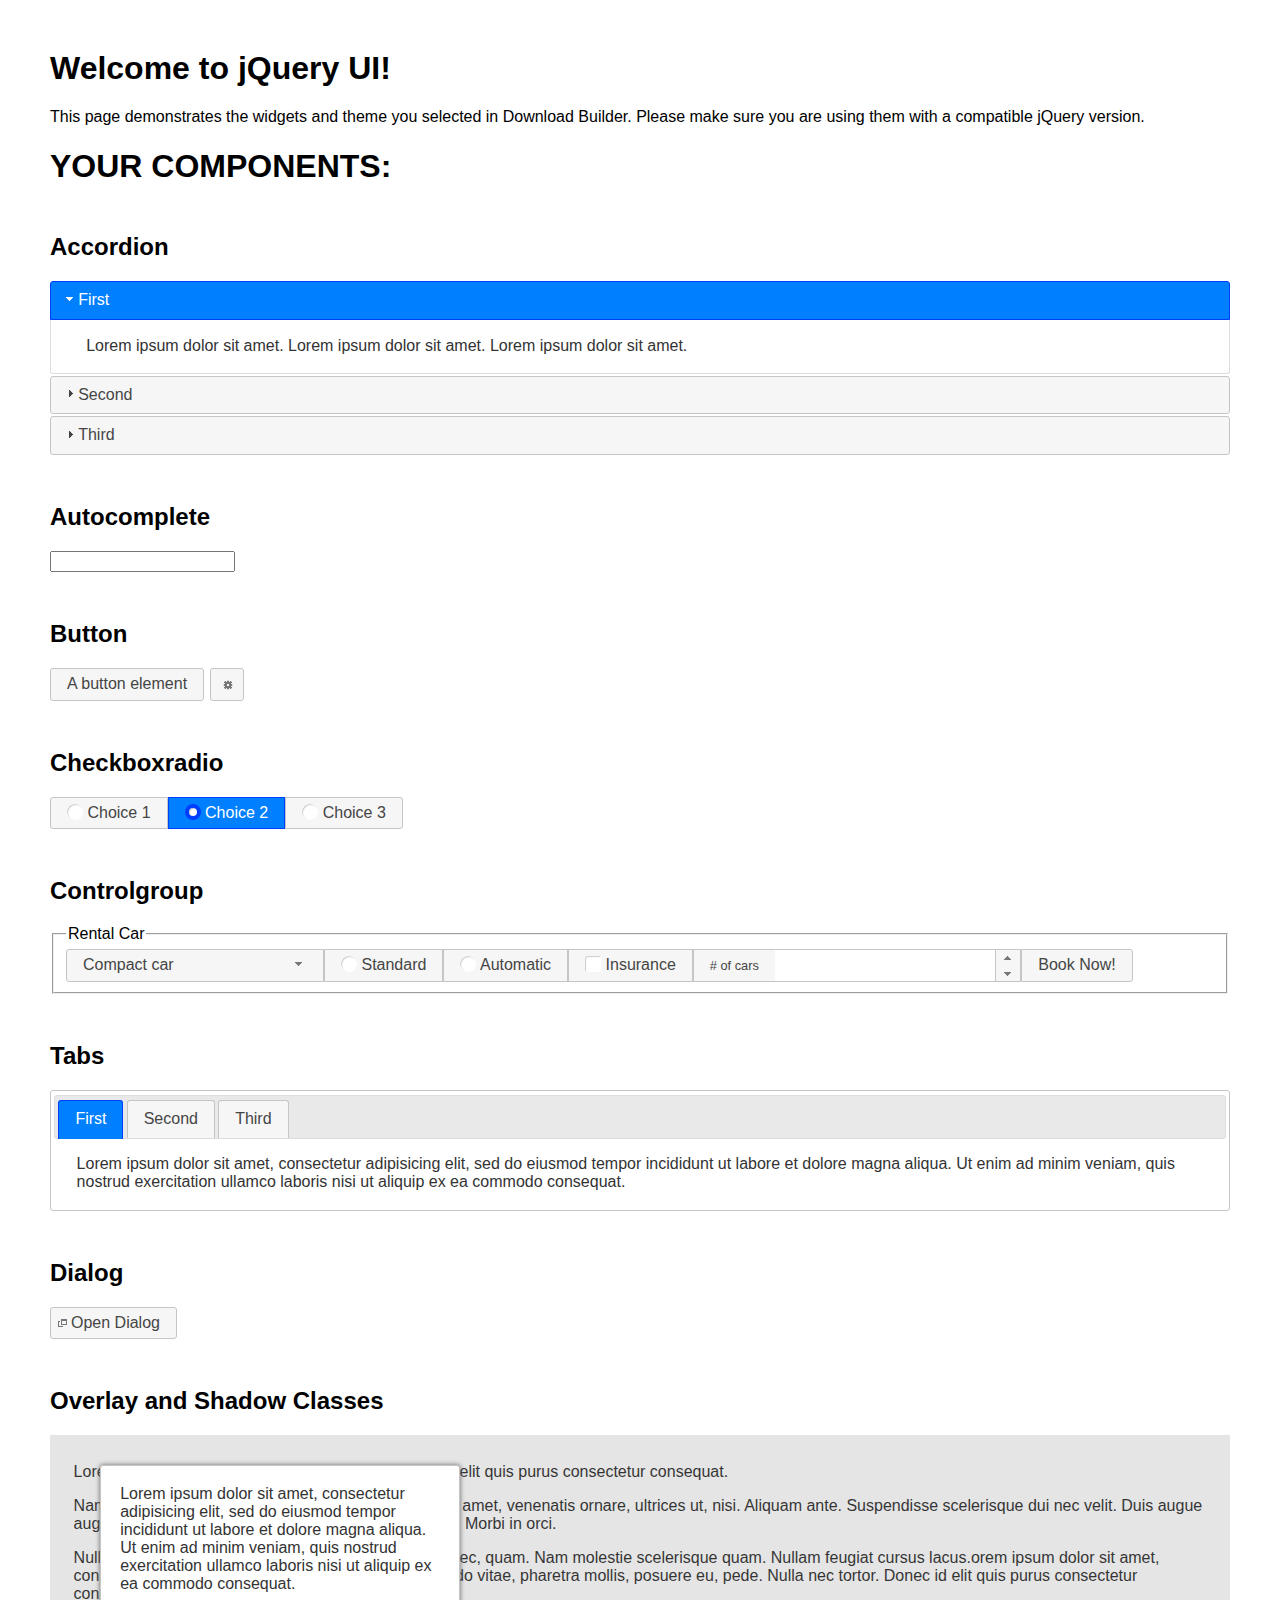
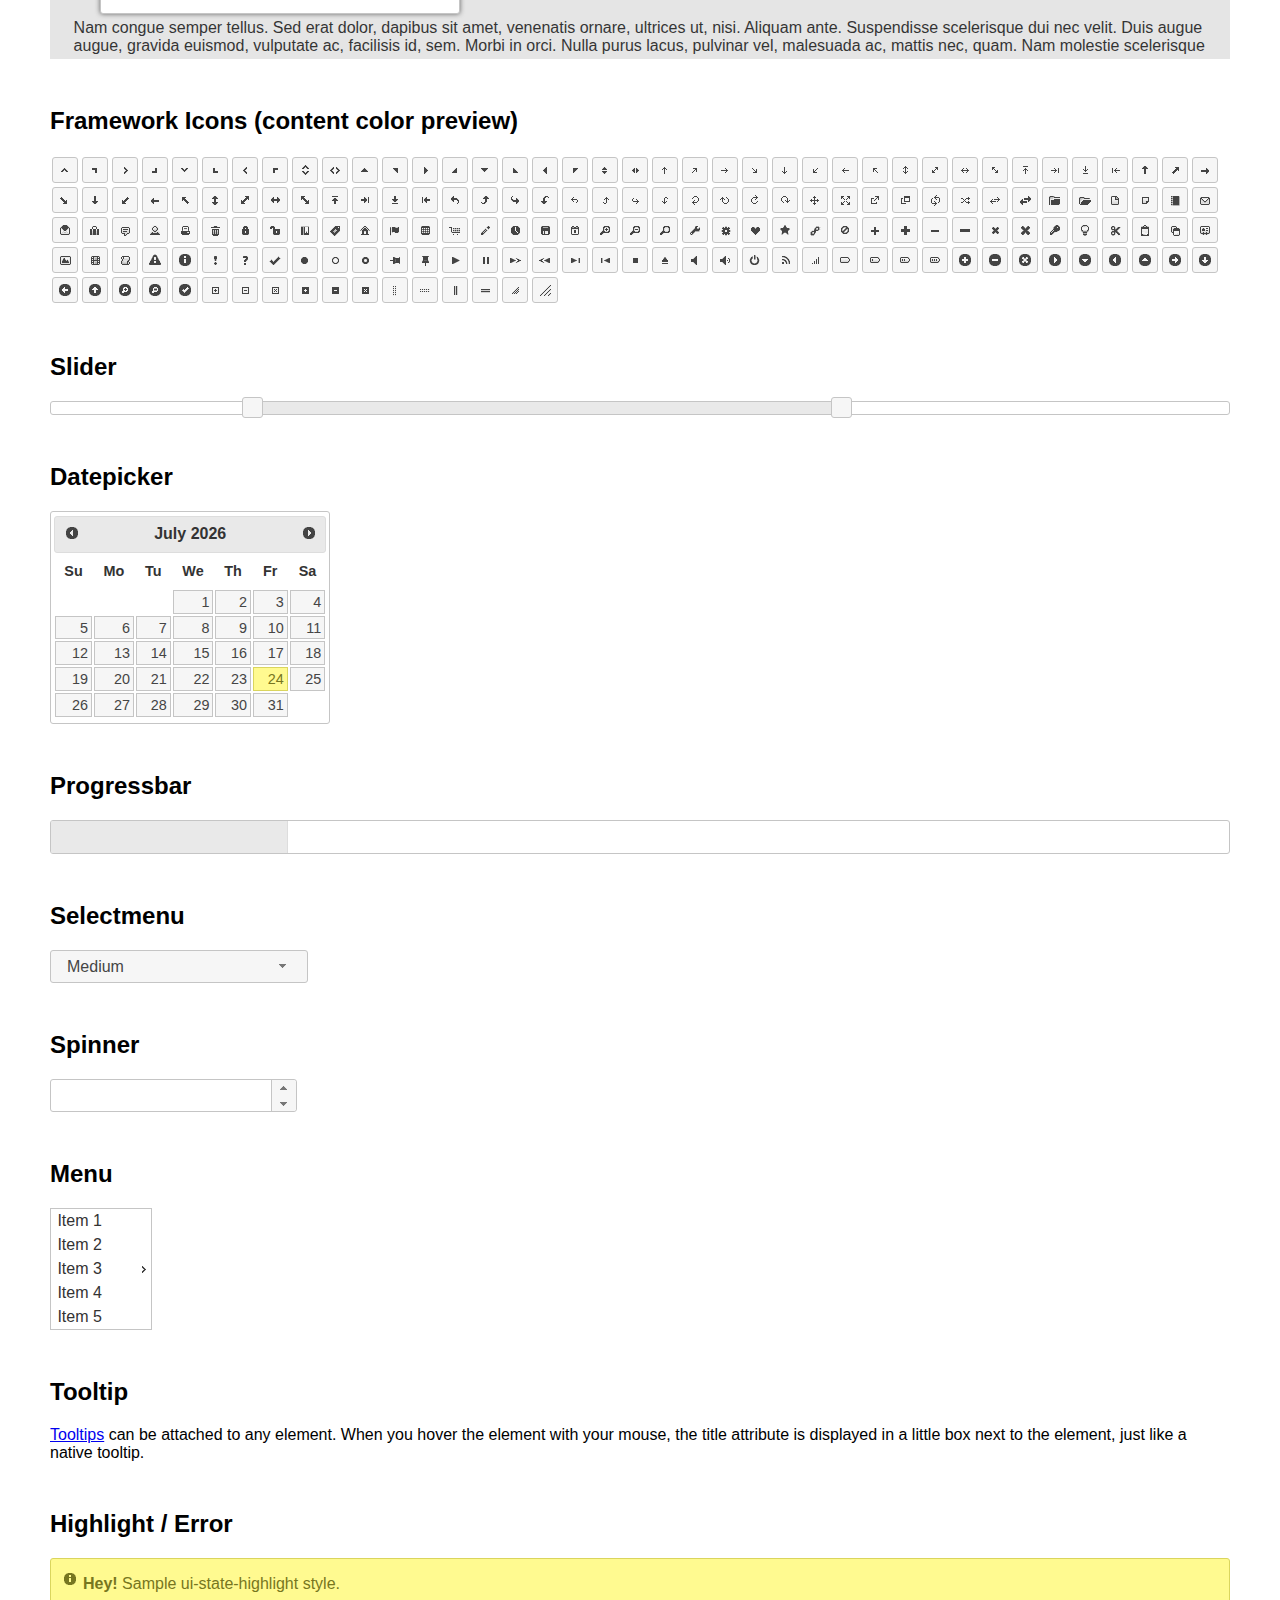
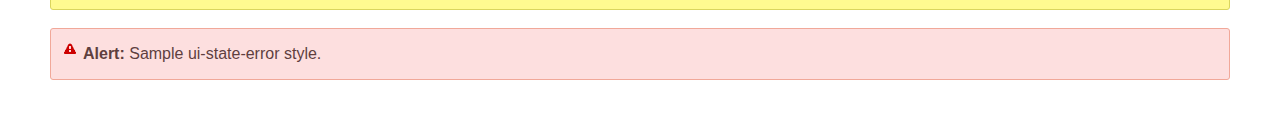
<file: js/lib/jquery-ui-1.12.1.custom/index.html>
<!doctype html>
<html lang="us">
<head>
	<meta charset="utf-8">
	<title>jQuery UI Example Page</title>
	<link href="jquery-ui.css" rel="stylesheet">
	<style>
	body{
		font-family: "Trebuchet MS", sans-serif;
		margin: 50px;
	}
	.demoHeaders {
		margin-top: 2em;
	}
	#dialog-link {
		padding: .4em 1em .4em 20px;
		text-decoration: none;
		position: relative;
	}
	#dialog-link span.ui-icon {
		margin: 0 5px 0 0;
		position: absolute;
		left: .2em;
		top: 50%;
		margin-top: -8px;
	}
	#icons {
		margin: 0;
		padding: 0;
	}
	#icons li {
		margin: 2px;
		position: relative;
		padding: 4px 0;
		cursor: pointer;
		float: left;
		list-style: none;
	}
	#icons span.ui-icon {
		float: left;
		margin: 0 4px;
	}
	.fakewindowcontain .ui-widget-overlay {
		position: absolute;
	}
	select {
		width: 200px;
	}
	</style>
</head>
<body>

<h1>Welcome to jQuery UI!</h1>

<div class="ui-widget">
	<p>This page demonstrates the widgets and theme you selected in Download Builder. Please make sure you are using them with a compatible jQuery version.</p>
</div>

<h1>YOUR COMPONENTS:</h1>


<!-- Accordion -->
<h2 class="demoHeaders">Accordion</h2>
<div id="accordion">
	<h3>First</h3>
	<div>Lorem ipsum dolor sit amet. Lorem ipsum dolor sit amet. Lorem ipsum dolor sit amet.</div>
	<h3>Second</h3>
	<div>Phasellus mattis tincidunt nibh.</div>
	<h3>Third</h3>
	<div>Nam dui erat, auctor a, dignissim quis.</div>
</div>



<!-- Autocomplete -->
<h2 class="demoHeaders">Autocomplete</h2>
<div>
	<input id="autocomplete" title="type &quot;a&quot;">
</div>



<!-- Button -->
<h2 class="demoHeaders">Button</h2>
<button id="button">A button element</button>
<button id="button-icon">An icon-only button</button>



<!-- Checkboxradio -->
<h2 class="demoHeaders">Checkboxradio</h2>
<form style="margin-top: 1em;">
	<div id="radioset">
		<input type="radio" id="radio1" name="radio"><label for="radio1">Choice 1</label>
		<input type="radio" id="radio2" name="radio" checked="checked"><label for="radio2">Choice 2</label>
		<input type="radio" id="radio3" name="radio"><label for="radio3">Choice 3</label>
	</div>
</form>



<!-- Controlgroup -->
<h2 class="demoHeaders">Controlgroup</h2>
<fieldset>
	<legend>Rental Car</legend>
	<div id="controlgroup">
		<select id="car-type">
			<option>Compact car</option>
			<option>Midsize car</option>
			<option>Full size car</option>
			<option>SUV</option>
			<option>Luxury</option>
			<option>Truck</option>
			<option>Van</option>
		</select>
		<label for="transmission-standard">Standard</label>
		<input type="radio" name="transmission" id="transmission-standard">
		<label for="transmission-automatic">Automatic</label>
		<input type="radio" name="transmission" id="transmission-automatic">
		<label for="insurance">Insurance</label>
		<input type="checkbox" name="insurance" id="insurance">
		<label for="horizontal-spinner" class="ui-controlgroup-label"># of cars</label>
		<input id="horizontal-spinner" class="ui-spinner-input">
		<button>Book Now!</button>
	</div>
</fieldset>



<!-- Tabs -->
<h2 class="demoHeaders">Tabs</h2>
<div id="tabs">
	<ul>
		<li><a href="#tabs-1">First</a></li>
		<li><a href="#tabs-2">Second</a></li>
		<li><a href="#tabs-3">Third</a></li>
	</ul>
	<div id="tabs-1">Lorem ipsum dolor sit amet, consectetur adipisicing elit, sed do eiusmod tempor incididunt ut labore et dolore magna aliqua. Ut enim ad minim veniam, quis nostrud exercitation ullamco laboris nisi ut aliquip ex ea commodo consequat.</div>
	<div id="tabs-2">Phasellus mattis tincidunt nibh. Cras orci urna, blandit id, pretium vel, aliquet ornare, felis. Maecenas scelerisque sem non nisl. Fusce sed lorem in enim dictum bibendum.</div>
	<div id="tabs-3">Nam dui erat, auctor a, dignissim quis, sollicitudin eu, felis. Pellentesque nisi urna, interdum eget, sagittis et, consequat vestibulum, lacus. Mauris porttitor ullamcorper augue.</div>
</div>



<h2 class="demoHeaders">Dialog</h2>
<p>
	<button id="dialog-link" class="ui-button ui-corner-all ui-widget">
		<span class="ui-icon ui-icon-newwin"></span>Open Dialog
	</button>
</p>

<h2 class="demoHeaders">Overlay and Shadow Classes</h2>
<div style="position: relative; width: 96%; height: 200px; padding:1% 2%; overflow:hidden;" class="fakewindowcontain">
	<p>Lorem ipsum dolor sit amet,  Nulla nec tortor. Donec id elit quis purus consectetur consequat. </p><p>Nam congue semper tellus. Sed erat dolor, dapibus sit amet, venenatis ornare, ultrices ut, nisi. Aliquam ante. Suspendisse scelerisque dui nec velit. Duis augue augue, gravida euismod, vulputate ac, facilisis id, sem. Morbi in orci. </p><p>Nulla purus lacus, pulvinar vel, malesuada ac, mattis nec, quam. Nam molestie scelerisque quam. Nullam feugiat cursus lacus.orem ipsum dolor sit amet, consectetur adipiscing elit. Donec libero risus, commodo vitae, pharetra mollis, posuere eu, pede. Nulla nec tortor. Donec id elit quis purus consectetur consequat. </p><p>Nam congue semper tellus. Sed erat dolor, dapibus sit amet, venenatis ornare, ultrices ut, nisi. Aliquam ante. Suspendisse scelerisque dui nec velit. Duis augue augue, gravida euismod, vulputate ac, facilisis id, sem. Morbi in orci. Nulla purus lacus, pulvinar vel, malesuada ac, mattis nec, quam. Nam molestie scelerisque quam. </p><p>Nullam feugiat cursus lacus.orem ipsum dolor sit amet, consectetur adipiscing elit. Donec libero risus, commodo vitae, pharetra mollis, posuere eu, pede. Nulla nec tortor. Donec id elit quis purus consectetur consequat. Nam congue semper tellus. Sed erat dolor, dapibus sit amet, venenatis ornare, ultrices ut, nisi. Aliquam ante. </p><p>Suspendisse scelerisque dui nec velit. Duis augue augue, gravida euismod, vulputate ac, facilisis id, sem. Morbi in orci. Nulla purus lacus, pulvinar vel, malesuada ac, mattis nec, quam. Nam molestie scelerisque quam. Nullam feugiat cursus lacus.orem ipsum dolor sit amet, consectetur adipiscing elit. Donec libero risus, commodo vitae, pharetra mollis, posuere eu, pede. Nulla nec tortor. Donec id elit quis purus consectetur consequat. Nam congue semper tellus. Sed erat dolor, dapibus sit amet, venenatis ornare, ultrices ut, nisi. </p>

	<!-- ui-dialog -->
	<div class="ui-widget-overlay ui-front"></div>
	<div style="position: absolute; width: 320px; left: 50px; top: 30px; padding: 1.2em" class="ui-widget ui-front ui-widget-content ui-corner-all ui-widget-shadow">
		Lorem ipsum dolor sit amet, consectetur adipisicing elit, sed do eiusmod tempor incididunt ut labore et dolore magna aliqua. Ut enim ad minim veniam, quis nostrud exercitation ullamco laboris nisi ut aliquip ex ea commodo consequat.
	</div>

</div>

<!-- ui-dialog -->
<div id="dialog" title="Dialog Title">
	<p>Lorem ipsum dolor sit amet, consectetur adipisicing elit, sed do eiusmod tempor incididunt ut labore et dolore magna aliqua. Ut enim ad minim veniam, quis nostrud exercitation ullamco laboris nisi ut aliquip ex ea commodo consequat.</p>
</div>



<h2 class="demoHeaders">Framework Icons (content color preview)</h2>
<ul id="icons" class="ui-widget ui-helper-clearfix">
	<li class="ui-state-default ui-corner-all" title=".ui-icon-caret-1-n"><span class="ui-icon ui-icon-caret-1-n"></span></li>
	<li class="ui-state-default ui-corner-all" title=".ui-icon-caret-1-ne"><span class="ui-icon ui-icon-caret-1-ne"></span></li>
	<li class="ui-state-default ui-corner-all" title=".ui-icon-caret-1-e"><span class="ui-icon ui-icon-caret-1-e"></span></li>
	<li class="ui-state-default ui-corner-all" title=".ui-icon-caret-1-se"><span class="ui-icon ui-icon-caret-1-se"></span></li>
	<li class="ui-state-default ui-corner-all" title=".ui-icon-caret-1-s"><span class="ui-icon ui-icon-caret-1-s"></span></li>
	<li class="ui-state-default ui-corner-all" title=".ui-icon-caret-1-sw"><span class="ui-icon ui-icon-caret-1-sw"></span></li>
	<li class="ui-state-default ui-corner-all" title=".ui-icon-caret-1-w"><span class="ui-icon ui-icon-caret-1-w"></span></li>
	<li class="ui-state-default ui-corner-all" title=".ui-icon-caret-1-nw"><span class="ui-icon ui-icon-caret-1-nw"></span></li>
	<li class="ui-state-default ui-corner-all" title=".ui-icon-caret-2-n-s"><span class="ui-icon ui-icon-caret-2-n-s"></span></li>
	<li class="ui-state-default ui-corner-all" title=".ui-icon-caret-2-e-w"><span class="ui-icon ui-icon-caret-2-e-w"></span></li>
	<li class="ui-state-default ui-corner-all" title=".ui-icon-triangle-1-n"><span class="ui-icon ui-icon-triangle-1-n"></span></li>
	<li class="ui-state-default ui-corner-all" title=".ui-icon-triangle-1-ne"><span class="ui-icon ui-icon-triangle-1-ne"></span></li>
	<li class="ui-state-default ui-corner-all" title=".ui-icon-triangle-1-e"><span class="ui-icon ui-icon-triangle-1-e"></span></li>
	<li class="ui-state-default ui-corner-all" title=".ui-icon-triangle-1-se"><span class="ui-icon ui-icon-triangle-1-se"></span></li>
	<li class="ui-state-default ui-corner-all" title=".ui-icon-triangle-1-s"><span class="ui-icon ui-icon-triangle-1-s"></span></li>
	<li class="ui-state-default ui-corner-all" title=".ui-icon-triangle-1-sw"><span class="ui-icon ui-icon-triangle-1-sw"></span></li>
	<li class="ui-state-default ui-corner-all" title=".ui-icon-triangle-1-w"><span class="ui-icon ui-icon-triangle-1-w"></span></li>
	<li class="ui-state-default ui-corner-all" title=".ui-icon-triangle-1-nw"><span class="ui-icon ui-icon-triangle-1-nw"></span></li>
	<li class="ui-state-default ui-corner-all" title=".ui-icon-triangle-2-n-s"><span class="ui-icon ui-icon-triangle-2-n-s"></span></li>
	<li class="ui-state-default ui-corner-all" title=".ui-icon-triangle-2-e-w"><span class="ui-icon ui-icon-triangle-2-e-w"></span></li>
	<li class="ui-state-default ui-corner-all" title=".ui-icon-arrow-1-n"><span class="ui-icon ui-icon-arrow-1-n"></span></li>
	<li class="ui-state-default ui-corner-all" title=".ui-icon-arrow-1-ne"><span class="ui-icon ui-icon-arrow-1-ne"></span></li>
	<li class="ui-state-default ui-corner-all" title=".ui-icon-arrow-1-e"><span class="ui-icon ui-icon-arrow-1-e"></span></li>
	<li class="ui-state-default ui-corner-all" title=".ui-icon-arrow-1-se"><span class="ui-icon ui-icon-arrow-1-se"></span></li>
	<li class="ui-state-default ui-corner-all" title=".ui-icon-arrow-1-s"><span class="ui-icon ui-icon-arrow-1-s"></span></li>
	<li class="ui-state-default ui-corner-all" title=".ui-icon-arrow-1-sw"><span class="ui-icon ui-icon-arrow-1-sw"></span></li>
	<li class="ui-state-default ui-corner-all" title=".ui-icon-arrow-1-w"><span class="ui-icon ui-icon-arrow-1-w"></span></li>
	<li class="ui-state-default ui-corner-all" title=".ui-icon-arrow-1-nw"><span class="ui-icon ui-icon-arrow-1-nw"></span></li>
	<li class="ui-state-default ui-corner-all" title=".ui-icon-arrow-2-n-s"><span class="ui-icon ui-icon-arrow-2-n-s"></span></li>
	<li class="ui-state-default ui-corner-all" title=".ui-icon-arrow-2-ne-sw"><span class="ui-icon ui-icon-arrow-2-ne-sw"></span></li>
	<li class="ui-state-default ui-corner-all" title=".ui-icon-arrow-2-e-w"><span class="ui-icon ui-icon-arrow-2-e-w"></span></li>
	<li class="ui-state-default ui-corner-all" title=".ui-icon-arrow-2-se-nw"><span class="ui-icon ui-icon-arrow-2-se-nw"></span></li>
	<li class="ui-state-default ui-corner-all" title=".ui-icon-arrowstop-1-n"><span class="ui-icon ui-icon-arrowstop-1-n"></span></li>
	<li class="ui-state-default ui-corner-all" title=".ui-icon-arrowstop-1-e"><span class="ui-icon ui-icon-arrowstop-1-e"></span></li>
	<li class="ui-state-default ui-corner-all" title=".ui-icon-arrowstop-1-s"><span class="ui-icon ui-icon-arrowstop-1-s"></span></li>
	<li class="ui-state-default ui-corner-all" title=".ui-icon-arrowstop-1-w"><span class="ui-icon ui-icon-arrowstop-1-w"></span></li>
	<li class="ui-state-default ui-corner-all" title=".ui-icon-arrowthick-1-n"><span class="ui-icon ui-icon-arrowthick-1-n"></span></li>
	<li class="ui-state-default ui-corner-all" title=".ui-icon-arrowthick-1-ne"><span class="ui-icon ui-icon-arrowthick-1-ne"></span></li>
	<li class="ui-state-default ui-corner-all" title=".ui-icon-arrowthick-1-e"><span class="ui-icon ui-icon-arrowthick-1-e"></span></li>
	<li class="ui-state-default ui-corner-all" title=".ui-icon-arrowthick-1-se"><span class="ui-icon ui-icon-arrowthick-1-se"></span></li>
	<li class="ui-state-default ui-corner-all" title=".ui-icon-arrowthick-1-s"><span class="ui-icon ui-icon-arrowthick-1-s"></span></li>
	<li class="ui-state-default ui-corner-all" title=".ui-icon-arrowthick-1-sw"><span class="ui-icon ui-icon-arrowthick-1-sw"></span></li>
	<li class="ui-state-default ui-corner-all" title=".ui-icon-arrowthick-1-w"><span class="ui-icon ui-icon-arrowthick-1-w"></span></li>
	<li class="ui-state-default ui-corner-all" title=".ui-icon-arrowthick-1-nw"><span class="ui-icon ui-icon-arrowthick-1-nw"></span></li>
	<li class="ui-state-default ui-corner-all" title=".ui-icon-arrowthick-2-n-s"><span class="ui-icon ui-icon-arrowthick-2-n-s"></span></li>
	<li class="ui-state-default ui-corner-all" title=".ui-icon-arrowthick-2-ne-sw"><span class="ui-icon ui-icon-arrowthick-2-ne-sw"></span></li>
	<li class="ui-state-default ui-corner-all" title=".ui-icon-arrowthick-2-e-w"><span class="ui-icon ui-icon-arrowthick-2-e-w"></span></li>
	<li class="ui-state-default ui-corner-all" title=".ui-icon-arrowthick-2-se-nw"><span class="ui-icon ui-icon-arrowthick-2-se-nw"></span></li>
	<li class="ui-state-default ui-corner-all" title=".ui-icon-arrowthickstop-1-n"><span class="ui-icon ui-icon-arrowthickstop-1-n"></span></li>
	<li class="ui-state-default ui-corner-all" title=".ui-icon-arrowthickstop-1-e"><span class="ui-icon ui-icon-arrowthickstop-1-e"></span></li>
	<li class="ui-state-default ui-corner-all" title=".ui-icon-arrowthickstop-1-s"><span class="ui-icon ui-icon-arrowthickstop-1-s"></span></li>
	<li class="ui-state-default ui-corner-all" title=".ui-icon-arrowthickstop-1-w"><span class="ui-icon ui-icon-arrowthickstop-1-w"></span></li>
	<li class="ui-state-default ui-corner-all" title=".ui-icon-arrowreturnthick-1-w"><span class="ui-icon ui-icon-arrowreturnthick-1-w"></span></li>
	<li class="ui-state-default ui-corner-all" title=".ui-icon-arrowreturnthick-1-n"><span class="ui-icon ui-icon-arrowreturnthick-1-n"></span></li>
	<li class="ui-state-default ui-corner-all" title=".ui-icon-arrowreturnthick-1-e"><span class="ui-icon ui-icon-arrowreturnthick-1-e"></span></li>
	<li class="ui-state-default ui-corner-all" title=".ui-icon-arrowreturnthick-1-s"><span class="ui-icon ui-icon-arrowreturnthick-1-s"></span></li>
	<li class="ui-state-default ui-corner-all" title=".ui-icon-arrowreturn-1-w"><span class="ui-icon ui-icon-arrowreturn-1-w"></span></li>
	<li class="ui-state-default ui-corner-all" title=".ui-icon-arrowreturn-1-n"><span class="ui-icon ui-icon-arrowreturn-1-n"></span></li>
	<li class="ui-state-default ui-corner-all" title=".ui-icon-arrowreturn-1-e"><span class="ui-icon ui-icon-arrowreturn-1-e"></span></li>
	<li class="ui-state-default ui-corner-all" title=".ui-icon-arrowreturn-1-s"><span class="ui-icon ui-icon-arrowreturn-1-s"></span></li>
	<li class="ui-state-default ui-corner-all" title=".ui-icon-arrowrefresh-1-w"><span class="ui-icon ui-icon-arrowrefresh-1-w"></span></li>
	<li class="ui-state-default ui-corner-all" title=".ui-icon-arrowrefresh-1-n"><span class="ui-icon ui-icon-arrowrefresh-1-n"></span></li>
	<li class="ui-state-default ui-corner-all" title=".ui-icon-arrowrefresh-1-e"><span class="ui-icon ui-icon-arrowrefresh-1-e"></span></li>
	<li class="ui-state-default ui-corner-all" title=".ui-icon-arrowrefresh-1-s"><span class="ui-icon ui-icon-arrowrefresh-1-s"></span></li>
	<li class="ui-state-default ui-corner-all" title=".ui-icon-arrow-4"><span class="ui-icon ui-icon-arrow-4"></span></li>
	<li class="ui-state-default ui-corner-all" title=".ui-icon-arrow-4-diag"><span class="ui-icon ui-icon-arrow-4-diag"></span></li>
	<li class="ui-state-default ui-corner-all" title=".ui-icon-extlink"><span class="ui-icon ui-icon-extlink"></span></li>
	<li class="ui-state-default ui-corner-all" title=".ui-icon-newwin"><span class="ui-icon ui-icon-newwin"></span></li>
	<li class="ui-state-default ui-corner-all" title=".ui-icon-refresh"><span class="ui-icon ui-icon-refresh"></span></li>
	<li class="ui-state-default ui-corner-all" title=".ui-icon-shuffle"><span class="ui-icon ui-icon-shuffle"></span></li>
	<li class="ui-state-default ui-corner-all" title=".ui-icon-transfer-e-w"><span class="ui-icon ui-icon-transfer-e-w"></span></li>
	<li class="ui-state-default ui-corner-all" title=".ui-icon-transferthick-e-w"><span class="ui-icon ui-icon-transferthick-e-w"></span></li>
	<li class="ui-state-default ui-corner-all" title=".ui-icon-folder-collapsed"><span class="ui-icon ui-icon-folder-collapsed"></span></li>
	<li class="ui-state-default ui-corner-all" title=".ui-icon-folder-open"><span class="ui-icon ui-icon-folder-open"></span></li>
	<li class="ui-state-default ui-corner-all" title=".ui-icon-document"><span class="ui-icon ui-icon-document"></span></li>
	<li class="ui-state-default ui-corner-all" title=".ui-icon-document-b"><span class="ui-icon ui-icon-document-b"></span></li>
	<li class="ui-state-default ui-corner-all" title=".ui-icon-note"><span class="ui-icon ui-icon-note"></span></li>
	<li class="ui-state-default ui-corner-all" title=".ui-icon-mail-closed"><span class="ui-icon ui-icon-mail-closed"></span></li>
	<li class="ui-state-default ui-corner-all" title=".ui-icon-mail-open"><span class="ui-icon ui-icon-mail-open"></span></li>
	<li class="ui-state-default ui-corner-all" title=".ui-icon-suitcase"><span class="ui-icon ui-icon-suitcase"></span></li>
	<li class="ui-state-default ui-corner-all" title=".ui-icon-comment"><span class="ui-icon ui-icon-comment"></span></li>
	<li class="ui-state-default ui-corner-all" title=".ui-icon-person"><span class="ui-icon ui-icon-person"></span></li>
	<li class="ui-state-default ui-corner-all" title=".ui-icon-print"><span class="ui-icon ui-icon-print"></span></li>
	<li class="ui-state-default ui-corner-all" title=".ui-icon-trash"><span class="ui-icon ui-icon-trash"></span></li>
	<li class="ui-state-default ui-corner-all" title=".ui-icon-locked"><span class="ui-icon ui-icon-locked"></span></li>
	<li class="ui-state-default ui-corner-all" title=".ui-icon-unlocked"><span class="ui-icon ui-icon-unlocked"></span></li>
	<li class="ui-state-default ui-corner-all" title=".ui-icon-bookmark"><span class="ui-icon ui-icon-bookmark"></span></li>
	<li class="ui-state-default ui-corner-all" title=".ui-icon-tag"><span class="ui-icon ui-icon-tag"></span></li>
	<li class="ui-state-default ui-corner-all" title=".ui-icon-home"><span class="ui-icon ui-icon-home"></span></li>
	<li class="ui-state-default ui-corner-all" title=".ui-icon-flag"><span class="ui-icon ui-icon-flag"></span></li>
	<li class="ui-state-default ui-corner-all" title=".ui-icon-calculator"><span class="ui-icon ui-icon-calculator"></span></li>
	<li class="ui-state-default ui-corner-all" title=".ui-icon-cart"><span class="ui-icon ui-icon-cart"></span></li>
	<li class="ui-state-default ui-corner-all" title=".ui-icon-pencil"><span class="ui-icon ui-icon-pencil"></span></li>
	<li class="ui-state-default ui-corner-all" title=".ui-icon-clock"><span class="ui-icon ui-icon-clock"></span></li>
	<li class="ui-state-default ui-corner-all" title=".ui-icon-disk"><span class="ui-icon ui-icon-disk"></span></li>
	<li class="ui-state-default ui-corner-all" title=".ui-icon-calendar"><span class="ui-icon ui-icon-calendar"></span></li>
	<li class="ui-state-default ui-corner-all" title=".ui-icon-zoomin"><span class="ui-icon ui-icon-zoomin"></span></li>
	<li class="ui-state-default ui-corner-all" title=".ui-icon-zoomout"><span class="ui-icon ui-icon-zoomout"></span></li>
	<li class="ui-state-default ui-corner-all" title=".ui-icon-search"><span class="ui-icon ui-icon-search"></span></li>
	<li class="ui-state-default ui-corner-all" title=".ui-icon-wrench"><span class="ui-icon ui-icon-wrench"></span></li>
	<li class="ui-state-default ui-corner-all" title=".ui-icon-gear"><span class="ui-icon ui-icon-gear"></span></li>
	<li class="ui-state-default ui-corner-all" title=".ui-icon-heart"><span class="ui-icon ui-icon-heart"></span></li>
	<li class="ui-state-default ui-corner-all" title=".ui-icon-star"><span class="ui-icon ui-icon-star"></span></li>
	<li class="ui-state-default ui-corner-all" title=".ui-icon-link"><span class="ui-icon ui-icon-link"></span></li>
	<li class="ui-state-default ui-corner-all" title=".ui-icon-cancel"><span class="ui-icon ui-icon-cancel"></span></li>
	<li class="ui-state-default ui-corner-all" title=".ui-icon-plus"><span class="ui-icon ui-icon-plus"></span></li>
	<li class="ui-state-default ui-corner-all" title=".ui-icon-plusthick"><span class="ui-icon ui-icon-plusthick"></span></li>
	<li class="ui-state-default ui-corner-all" title=".ui-icon-minus"><span class="ui-icon ui-icon-minus"></span></li>
	<li class="ui-state-default ui-corner-all" title=".ui-icon-minusthick"><span class="ui-icon ui-icon-minusthick"></span></li>
	<li class="ui-state-default ui-corner-all" title=".ui-icon-close"><span class="ui-icon ui-icon-close"></span></li>
	<li class="ui-state-default ui-corner-all" title=".ui-icon-closethick"><span class="ui-icon ui-icon-closethick"></span></li>
	<li class="ui-state-default ui-corner-all" title=".ui-icon-key"><span class="ui-icon ui-icon-key"></span></li>
	<li class="ui-state-default ui-corner-all" title=".ui-icon-lightbulb"><span class="ui-icon ui-icon-lightbulb"></span></li>
	<li class="ui-state-default ui-corner-all" title=".ui-icon-scissors"><span class="ui-icon ui-icon-scissors"></span></li>
	<li class="ui-state-default ui-corner-all" title=".ui-icon-clipboard"><span class="ui-icon ui-icon-clipboard"></span></li>
	<li class="ui-state-default ui-corner-all" title=".ui-icon-copy"><span class="ui-icon ui-icon-copy"></span></li>
	<li class="ui-state-default ui-corner-all" title=".ui-icon-contact"><span class="ui-icon ui-icon-contact"></span></li>
	<li class="ui-state-default ui-corner-all" title=".ui-icon-image"><span class="ui-icon ui-icon-image"></span></li>
	<li class="ui-state-default ui-corner-all" title=".ui-icon-video"><span class="ui-icon ui-icon-video"></span></li>
	<li class="ui-state-default ui-corner-all" title=".ui-icon-script"><span class="ui-icon ui-icon-script"></span></li>
	<li class="ui-state-default ui-corner-all" title=".ui-icon-alert"><span class="ui-icon ui-icon-alert"></span></li>
	<li class="ui-state-default ui-corner-all" title=".ui-icon-info"><span class="ui-icon ui-icon-info"></span></li>
	<li class="ui-state-default ui-corner-all" title=".ui-icon-notice"><span class="ui-icon ui-icon-notice"></span></li>
	<li class="ui-state-default ui-corner-all" title=".ui-icon-help"><span class="ui-icon ui-icon-help"></span></li>
	<li class="ui-state-default ui-corner-all" title=".ui-icon-check"><span class="ui-icon ui-icon-check"></span></li>
	<li class="ui-state-default ui-corner-all" title=".ui-icon-bullet"><span class="ui-icon ui-icon-bullet"></span></li>
	<li class="ui-state-default ui-corner-all" title=".ui-icon-radio-off"><span class="ui-icon ui-icon-radio-off"></span></li>
	<li class="ui-state-default ui-corner-all" title=".ui-icon-radio-on"><span class="ui-icon ui-icon-radio-on"></span></li>
	<li class="ui-state-default ui-corner-all" title=".ui-icon-pin-w"><span class="ui-icon ui-icon-pin-w"></span></li>
	<li class="ui-state-default ui-corner-all" title=".ui-icon-pin-s"><span class="ui-icon ui-icon-pin-s"></span></li>
	<li class="ui-state-default ui-corner-all" title=".ui-icon-play"><span class="ui-icon ui-icon-play"></span></li>
	<li class="ui-state-default ui-corner-all" title=".ui-icon-pause"><span class="ui-icon ui-icon-pause"></span></li>
	<li class="ui-state-default ui-corner-all" title=".ui-icon-seek-next"><span class="ui-icon ui-icon-seek-next"></span></li>
	<li class="ui-state-default ui-corner-all" title=".ui-icon-seek-prev"><span class="ui-icon ui-icon-seek-prev"></span></li>
	<li class="ui-state-default ui-corner-all" title=".ui-icon-seek-end"><span class="ui-icon ui-icon-seek-end"></span></li>
	<li class="ui-state-default ui-corner-all" title=".ui-icon-seek-first"><span class="ui-icon ui-icon-seek-first"></span></li>
	<li class="ui-state-default ui-corner-all" title=".ui-icon-stop"><span class="ui-icon ui-icon-stop"></span></li>
	<li class="ui-state-default ui-corner-all" title=".ui-icon-eject"><span class="ui-icon ui-icon-eject"></span></li>
	<li class="ui-state-default ui-corner-all" title=".ui-icon-volume-off"><span class="ui-icon ui-icon-volume-off"></span></li>
	<li class="ui-state-default ui-corner-all" title=".ui-icon-volume-on"><span class="ui-icon ui-icon-volume-on"></span></li>
	<li class="ui-state-default ui-corner-all" title=".ui-icon-power"><span class="ui-icon ui-icon-power"></span></li>
	<li class="ui-state-default ui-corner-all" title=".ui-icon-signal-diag"><span class="ui-icon ui-icon-signal-diag"></span></li>
	<li class="ui-state-default ui-corner-all" title=".ui-icon-signal"><span class="ui-icon ui-icon-signal"></span></li>
	<li class="ui-state-default ui-corner-all" title=".ui-icon-battery-0"><span class="ui-icon ui-icon-battery-0"></span></li>
	<li class="ui-state-default ui-corner-all" title=".ui-icon-battery-1"><span class="ui-icon ui-icon-battery-1"></span></li>
	<li class="ui-state-default ui-corner-all" title=".ui-icon-battery-2"><span class="ui-icon ui-icon-battery-2"></span></li>
	<li class="ui-state-default ui-corner-all" title=".ui-icon-battery-3"><span class="ui-icon ui-icon-battery-3"></span></li>
	<li class="ui-state-default ui-corner-all" title=".ui-icon-circle-plus"><span class="ui-icon ui-icon-circle-plus"></span></li>
	<li class="ui-state-default ui-corner-all" title=".ui-icon-circle-minus"><span class="ui-icon ui-icon-circle-minus"></span></li>
	<li class="ui-state-default ui-corner-all" title=".ui-icon-circle-close"><span class="ui-icon ui-icon-circle-close"></span></li>
	<li class="ui-state-default ui-corner-all" title=".ui-icon-circle-triangle-e"><span class="ui-icon ui-icon-circle-triangle-e"></span></li>
	<li class="ui-state-default ui-corner-all" title=".ui-icon-circle-triangle-s"><span class="ui-icon ui-icon-circle-triangle-s"></span></li>
	<li class="ui-state-default ui-corner-all" title=".ui-icon-circle-triangle-w"><span class="ui-icon ui-icon-circle-triangle-w"></span></li>
	<li class="ui-state-default ui-corner-all" title=".ui-icon-circle-triangle-n"><span class="ui-icon ui-icon-circle-triangle-n"></span></li>
	<li class="ui-state-default ui-corner-all" title=".ui-icon-circle-arrow-e"><span class="ui-icon ui-icon-circle-arrow-e"></span></li>
	<li class="ui-state-default ui-corner-all" title=".ui-icon-circle-arrow-s"><span class="ui-icon ui-icon-circle-arrow-s"></span></li>
	<li class="ui-state-default ui-corner-all" title=".ui-icon-circle-arrow-w"><span class="ui-icon ui-icon-circle-arrow-w"></span></li>
	<li class="ui-state-default ui-corner-all" title=".ui-icon-circle-arrow-n"><span class="ui-icon ui-icon-circle-arrow-n"></span></li>
	<li class="ui-state-default ui-corner-all" title=".ui-icon-circle-zoomin"><span class="ui-icon ui-icon-circle-zoomin"></span></li>
	<li class="ui-state-default ui-corner-all" title=".ui-icon-circle-zoomout"><span class="ui-icon ui-icon-circle-zoomout"></span></li>
	<li class="ui-state-default ui-corner-all" title=".ui-icon-circle-check"><span class="ui-icon ui-icon-circle-check"></span></li>
	<li class="ui-state-default ui-corner-all" title=".ui-icon-circlesmall-plus"><span class="ui-icon ui-icon-circlesmall-plus"></span></li>
	<li class="ui-state-default ui-corner-all" title=".ui-icon-circlesmall-minus"><span class="ui-icon ui-icon-circlesmall-minus"></span></li>
	<li class="ui-state-default ui-corner-all" title=".ui-icon-circlesmall-close"><span class="ui-icon ui-icon-circlesmall-close"></span></li>
	<li class="ui-state-default ui-corner-all" title=".ui-icon-squaresmall-plus"><span class="ui-icon ui-icon-squaresmall-plus"></span></li>
	<li class="ui-state-default ui-corner-all" title=".ui-icon-squaresmall-minus"><span class="ui-icon ui-icon-squaresmall-minus"></span></li>
	<li class="ui-state-default ui-corner-all" title=".ui-icon-squaresmall-close"><span class="ui-icon ui-icon-squaresmall-close"></span></li>
	<li class="ui-state-default ui-corner-all" title=".ui-icon-grip-dotted-vertical"><span class="ui-icon ui-icon-grip-dotted-vertical"></span></li>
	<li class="ui-state-default ui-corner-all" title=".ui-icon-grip-dotted-horizontal"><span class="ui-icon ui-icon-grip-dotted-horizontal"></span></li>
	<li class="ui-state-default ui-corner-all" title=".ui-icon-grip-solid-vertical"><span class="ui-icon ui-icon-grip-solid-vertical"></span></li>
	<li class="ui-state-default ui-corner-all" title=".ui-icon-grip-solid-horizontal"><span class="ui-icon ui-icon-grip-solid-horizontal"></span></li>
	<li class="ui-state-default ui-corner-all" title=".ui-icon-gripsmall-diagonal-se"><span class="ui-icon ui-icon-gripsmall-diagonal-se"></span></li>
	<li class="ui-state-default ui-corner-all" title=".ui-icon-grip-diagonal-se"><span class="ui-icon ui-icon-grip-diagonal-se"></span></li>
</ul>


<!-- Slider -->
<h2 class="demoHeaders">Slider</h2>
<div id="slider"></div>



<!-- Datepicker -->
<h2 class="demoHeaders">Datepicker</h2>
<div id="datepicker"></div>



<!-- Progressbar -->
<h2 class="demoHeaders">Progressbar</h2>
<div id="progressbar"></div>



<!-- Progressbar -->
<h2 class="demoHeaders">Selectmenu</h2>
<select id="selectmenu">
	<option>Slower</option>
	<option>Slow</option>
	<option selected="selected">Medium</option>
	<option>Fast</option>
	<option>Faster</option>
</select>



<!-- Spinner -->
<h2 class="demoHeaders">Spinner</h2>
<input id="spinner">



<!-- Menu -->
<h2 class="demoHeaders">Menu</h2>
<ul style="width:100px;" id="menu">
	<li><div>Item 1</div></li>
	<li><div>Item 2</div></li>
	<li><div>Item 3</div>
		<ul>
			<li><div>Item 3-1</div></li>
			<li><div>Item 3-2</div></li>
			<li><div>Item 3-3</div></li>
			<li><div>Item 3-4</div></li>
			<li><div>Item 3-5</div></li>
		</ul>
	</li>
	<li><div>Item 4</div></li>
	<li><div>Item 5</div></li>
</ul>



<!-- Tooltip -->
<h2 class="demoHeaders">Tooltip</h2>
<p id="tooltip">
	<a href="#" title="That&apos;s what this widget is">Tooltips</a> can be attached to any element. When you hover
the element with your mouse, the title attribute is displayed in a little box next to the element, just like a native tooltip.
</p>


<!-- Highlight / Error -->
<h2 class="demoHeaders">Highlight / Error</h2>
<div class="ui-widget">
	<div class="ui-state-highlight ui-corner-all" style="margin-top: 20px; padding: 0 .7em;">
		<p><span class="ui-icon ui-icon-info" style="float: left; margin-right: .3em;"></span>
		<strong>Hey!</strong> Sample ui-state-highlight style.</p>
	</div>
</div>
<br>
<div class="ui-widget">
	<div class="ui-state-error ui-corner-all" style="padding: 0 .7em;">
		<p><span class="ui-icon ui-icon-alert" style="float: left; margin-right: .3em;"></span>
		<strong>Alert:</strong> Sample ui-state-error style.</p>
	</div>
</div>

<script src="external/jquery/jquery.js"></script>
<script src="jquery-ui.js"></script>
<script>

$( "#accordion" ).accordion();



var availableTags = [
	"ActionScript",
	"AppleScript",
	"Asp",
	"BASIC",
	"C",
	"C++",
	"Clojure",
	"COBOL",
	"ColdFusion",
	"Erlang",
	"Fortran",
	"Groovy",
	"Haskell",
	"Java",
	"JavaScript",
	"Lisp",
	"Perl",
	"PHP",
	"Python",
	"Ruby",
	"Scala",
	"Scheme"
];
$( "#autocomplete" ).autocomplete({
	source: availableTags
});



$( "#button" ).button();
$( "#button-icon" ).button({
	icon: "ui-icon-gear",
	showLabel: false
});



$( "#radioset" ).buttonset();



$( "#controlgroup" ).controlgroup();



$( "#tabs" ).tabs();



$( "#dialog" ).dialog({
	autoOpen: false,
	width: 400,
	buttons: [
		{
			text: "Ok",
			click: function() {
				$( this ).dialog( "close" );
			}
		},
		{
			text: "Cancel",
			click: function() {
				$( this ).dialog( "close" );
			}
		}
	]
});

// Link to open the dialog
$( "#dialog-link" ).click(function( event ) {
	$( "#dialog" ).dialog( "open" );
	event.preventDefault();
});



$( "#datepicker" ).datepicker({
	inline: true
});



$( "#slider" ).slider({
	range: true,
	values: [ 17, 67 ]
});



$( "#progressbar" ).progressbar({
	value: 20
});



$( "#spinner" ).spinner();



$( "#menu" ).menu();



$( "#tooltip" ).tooltip();



$( "#selectmenu" ).selectmenu();


// Hover states on the static widgets
$( "#dialog-link, #icons li" ).hover(
	function() {
		$( this ).addClass( "ui-state-hover" );
	},
	function() {
		$( this ).removeClass( "ui-state-hover" );
	}
);
</script>
</body>
</html>
</file>
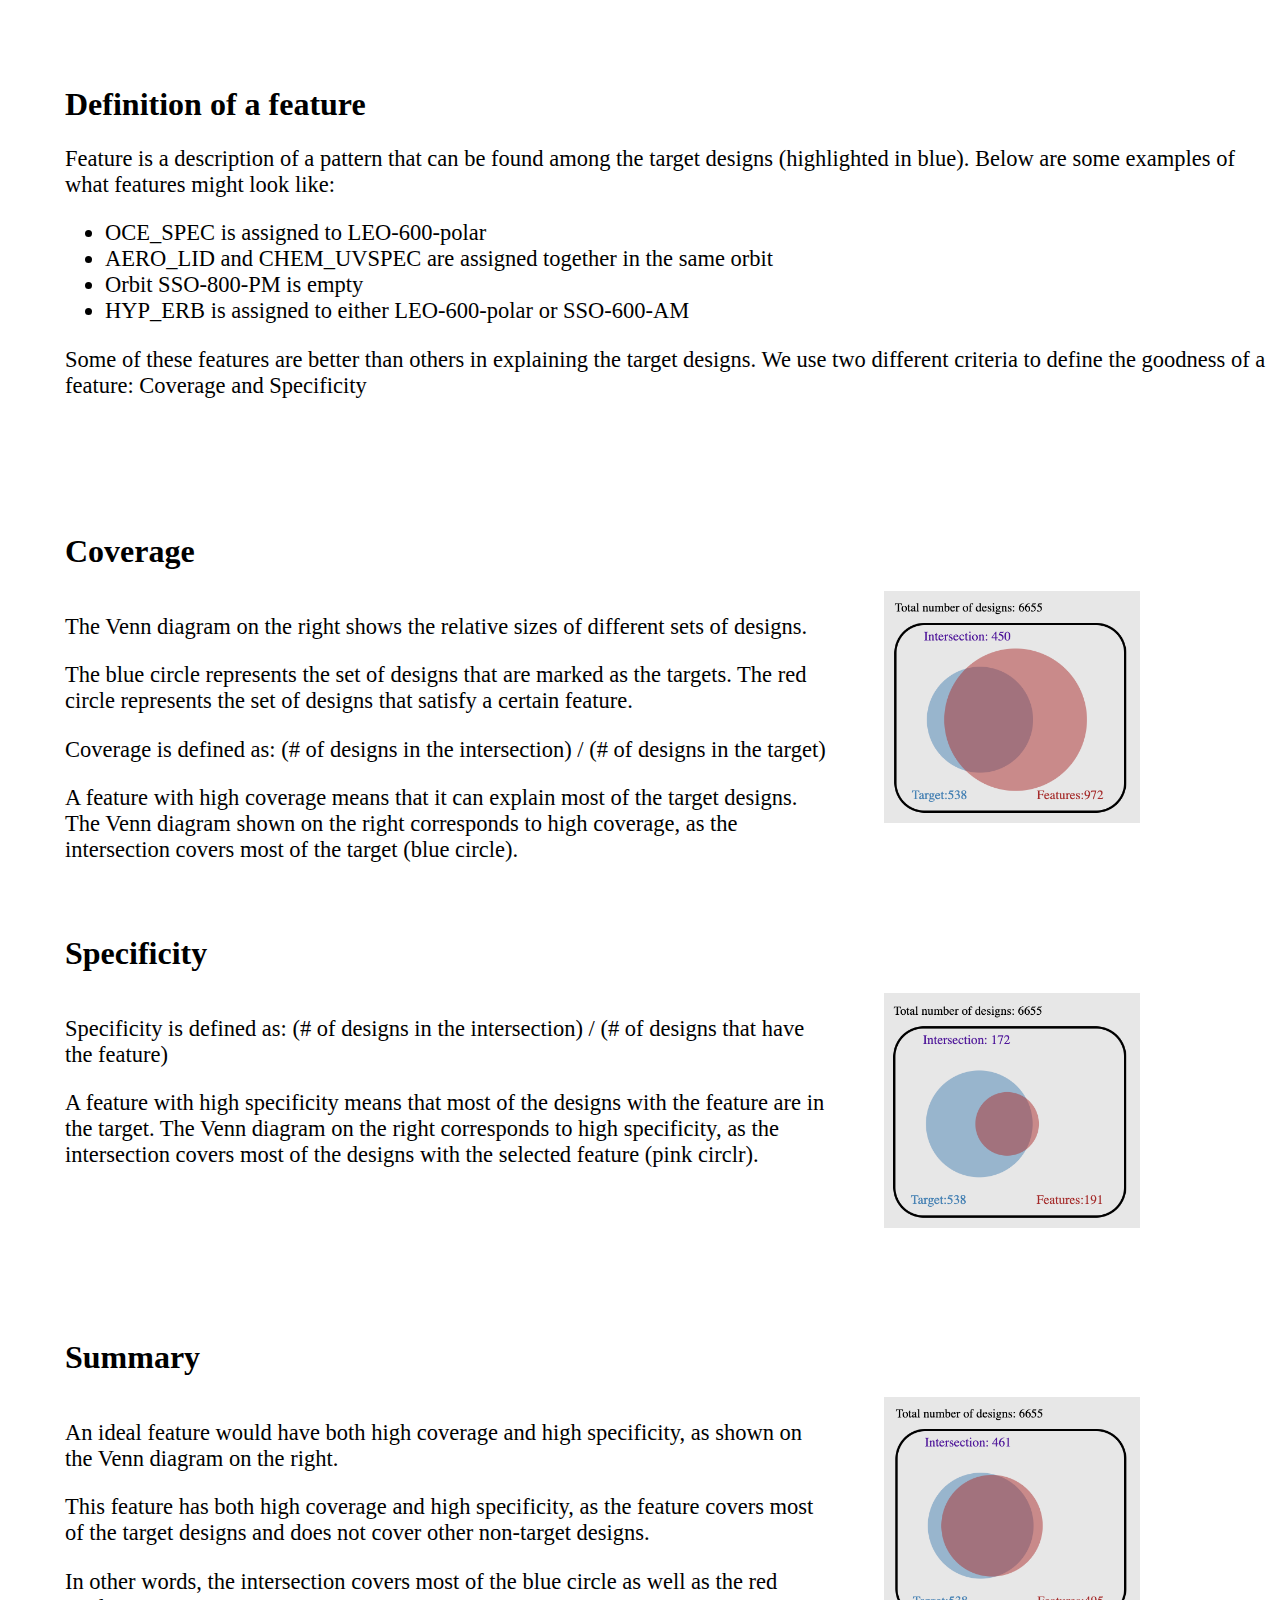
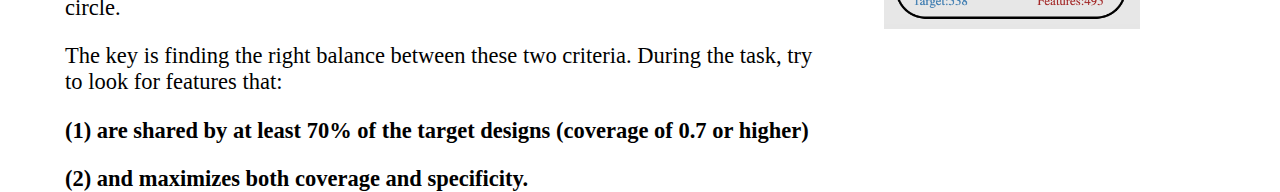
<file: coverage_and_specificity.html>
<!DOCTYPE html>
<html lang="en">

<style type="text/css">

	#content{
		padding: 30px;
	}

	.textContainer {
		width: 100%;
		float:left;
		margin-bottom: 4vh;
		padding: 3vh;
	}

	.textContainer > div {
		width: 60vw; 
		height: 20vh; 
		float:left
	}

	p, li{
		font-size: 2.5vh;
	}

	img {
		float: left;
		width: 20vw;
		margin-left: 4vw;
	}

</style>

<head>
    <title>Feature definition</title>
    <meta charset="UTF-8">
    <meta name="viewport" content="width=device-width, initial-scale=1.0">

    <script src="js/lib/jquery.js" type="text/javascript"></script>
    <script src="js/lib/jquery-ui.min.js"></script>
    
    <script src="js/lib/d3v5.min.js"></script>
    <script src="js/lib/d3-selection-multi.min.js" type="text/javascript"></script>
    <script src="js/lib/d3-shape.v1.min.js"></script>
    <script src="js/lib/d3-path.v1.min.js"></script>
</head>

<body>

	<div id='content'>
	    <div id="feature_definition" class="textContainer">
	    	<h1>Definition of a feature</h1>

			<p>Feature is a description of a pattern that can be found among the target designs (highlighted in blue). 
			Below are some examples of what features might look like: </p>
            
            <ul><li>OCE_SPEC is assigned to LEO-600-polar</li>
            <li>AERO_LID and CHEM_UVSPEC are assigned together in the same orbit</li>
            <li>Orbit SSO-800-PM is empty</li>
            <li>HYP_ERB is assigned to either LEO-600-polar or SSO-600-AM</li></ul>
            
            <p>Some of these features are better than others in explaining the target designs. 
            We use two different criteria to define the goodness of a feature: Coverage and Specificity</p>

	    </div>
	    <div id="feature_coverage" class="textContainer">
	    	<h1>Coverage</h1>

	    	<div>
	    		<p>The Venn diagram on the right shows the relative sizes of different sets of designs. </p>
				<p>The blue circle represents the set of designs that are marked as the targets. 
				The red circle represents the set of designs that satisfy a certain feature. </p>
				<p>Coverage is defined as: (# of designs in the intersection) / (# of designs in the target)</p>
				<p>A feature with high coverage means that it can explain most of the target designs. 
				The Venn diagram shown on the right corresponds to high coverage, as the intersection covers most of the target (blue circle).</p>
	    	</div>
	    	<img src="img/venndiagram_coverage.png">
	    </div>
	    <div id="feature_specificity" class="textContainer">
	    	<h1>Specificity</h1>

	    	<div>
				<p>Specificity is defined as: (# of designs in the intersection) / (# of designs that have the feature)</p>
				<p>A feature with high specificity means that most of the designs with the feature are in the target. 
				The Venn diagram on the right corresponds to high specificity, as the intersection covers most of the designs with the selected feature (pink circlr).</p>
	    	</div>
	    	<img src="img/venndiagram_precision.png">

	    </div>
	    <div id="feature_summary" class="textContainer">
	    	<h1>Summary</h1>

	    	<div>
				<p>An ideal feature would have both high coverage and high specificity, 
				as shown on the Venn diagram on the right.</p>
				<p>This feature has both high coverage and high specificity, as the feature covers most of the target designs and 
				does not cover other non-target designs. </p>
				<p>In other words, the intersection covers most of the blue circle as well as the red circle.</p>

				<p>The key is finding the right balance between these two criteria. During the task, try to look for features that:</p>
                <p> <b>(1) are shared by at least 70% of the target designs (coverage of 0.7 or higher)</b></p>
                <p> <b>(2) and maximizes both coverage and specificity.</b></p>

	    	</div>
	    	<img src="img/venndiagram_ideal.png">
	    </div>

	</div>

	<script>



	</script>

</body>
</html>
</file>
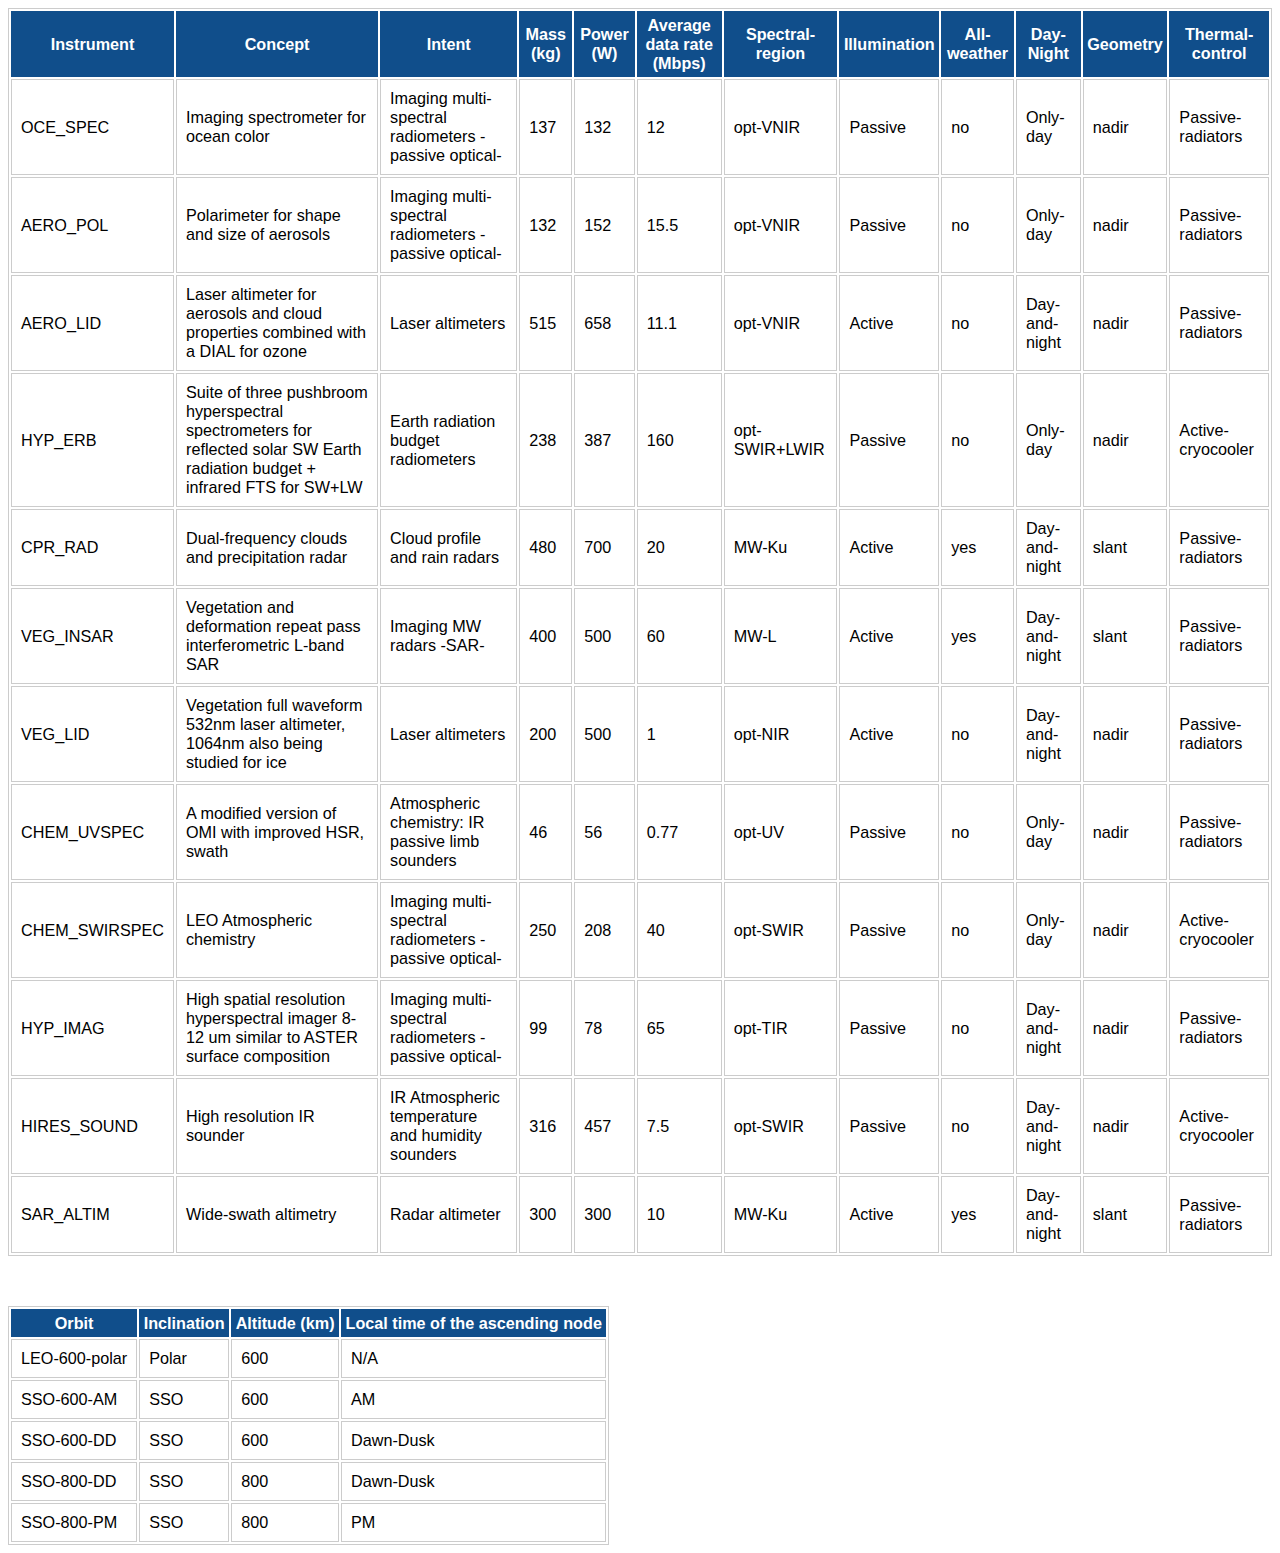
<file: instruments_and_orbits_resource.html>
<!DOCTYPE html>
<html lang="en">

<style type="text/css">
	table.tableizer-table {
		font-size: 1.8vh;
		border: 1px solid #CCC; 
		font-family: Arial, Helvetica, sans-serif;
	} 
	.tableizer-table td {
		padding: 1.0vh;
		margin: 0.1vh;
		border: 1px solid #CCC;
	}
	.tableizer-table th {
		background-color: #104E8B; 
		color: #FFF;
		font-weight: bold;
		padding: 0.5vh;
	}

</style>

<head>
    <title>Instruments and Orbits Information</title>
</head>

<body>

	<table class="tableizer-table">
	<thead><tr class="tableizer-firstrow"><th>Instrument</th><th>Concept</th><th>Intent</th><th>Mass (kg)</th><th>Power (W)</th><th>Average data rate (Mbps)</th><th>Spectral-region</th><th>Illumination</th><th>All-weather</th><th>Day-Night</th><th>Geometry</th><th>Thermal-control</th></tr></thead><tbody>
	 <tr><td>OCE_SPEC</td><td>Imaging spectrometer for ocean color</td><td>Imaging multi-spectral radiometers -passive optical-</td><td>137</td><td>132</td><td>12</td><td>opt-VNIR</td><td>Passive</td><td>no</td><td>Only-day</td><td>nadir</td><td>Passive-radiators</td></tr>
	 <tr><td>AERO_POL</td><td>Polarimeter for shape and size of aerosols</td><td>Imaging multi-spectral radiometers -passive optical-</td><td>132</td><td>152</td><td>15.5</td><td>opt-VNIR</td><td>Passive</td><td>no</td><td>Only-day</td><td>nadir</td><td>Passive-radiators</td></tr>
	 <tr><td>AERO_LID</td><td>Laser altimeter for aerosols and cloud properties combined with a DIAL for ozone</td><td>Laser altimeters</td><td>515</td><td>658</td><td>11.1</td><td>opt-VNIR</td><td>Active</td><td>no</td><td>Day-and-night</td><td>nadir</td><td>Passive-radiators</td></tr>
	 <tr><td>HYP_ERB</td><td>Suite of three pushbroom hyperspectral spectrometers for reflected solar SW Earth radiation budget + infrared FTS for SW+LW</td><td>Earth radiation budget radiometers</td><td>238</td><td>387</td><td>160</td><td>opt-SWIR+LWIR</td><td>Passive</td><td>no</td><td>Only-day</td><td>nadir</td><td>Active-cryocooler</td></tr>
	 <tr><td>CPR_RAD</td><td>Dual-frequency clouds and precipitation radar</td><td>Cloud profile and rain radars</td><td>480</td><td>700</td><td>20</td><td>MW-Ku</td><td>Active</td><td>yes</td><td>Day-and-night</td><td>slant</td><td>Passive-radiators</td></tr>
	 <tr><td>VEG_INSAR</td><td>Vegetation and deformation repeat pass interferometric L-band SAR</td><td>Imaging MW radars -SAR-</td><td>400</td><td>500</td><td>60</td><td>MW-L</td><td>Active</td><td>yes</td><td>Day-and-night</td><td>slant</td><td>Passive-radiators</td></tr>
	 <tr><td>VEG_LID</td><td>Vegetation full waveform 532nm laser altimeter, 1064nm also being studied for ice</td><td>Laser altimeters</td><td>200</td><td>500</td><td>1</td><td>opt-NIR</td><td>Active</td><td>no</td><td>Day-and-night</td><td>nadir</td><td>Passive-radiators</td></tr>
	 <tr><td>CHEM_UVSPEC</td><td>A modified version of OMI with improved HSR, swath</td><td>Atmospheric chemistry: IR passive limb sounders</td><td>46</td><td>56</td><td>0.77</td><td>opt-UV</td><td>Passive</td><td>no</td><td>Only-day</td><td>nadir</td><td>Passive-radiators</td></tr>
	 <tr><td>CHEM_SWIRSPEC</td><td>LEO Atmospheric chemistry</td><td>Imaging multi-spectral radiometers -passive optical-</td><td>250</td><td>208</td><td>40</td><td>opt-SWIR</td><td>Passive</td><td>no</td><td>Only-day</td><td>nadir</td><td>Active-cryocooler</td></tr>
	 <tr><td>HYP_IMAG</td><td>High spatial resolution hyperspectral imager 8-12 um similar to ASTER surface composition</td><td>Imaging multi-spectral radiometers -passive optical-</td><td>99</td><td>78</td><td>65</td><td>opt-TIR</td><td>Passive</td><td>no</td><td>Day-and-night</td><td>nadir</td><td>Passive-radiators</td></tr>
	 <tr><td>HIRES_SOUND</td><td>High resolution IR sounder</td><td>IR Atmospheric temperature and humidity sounders</td><td>316</td><td>457</td><td>7.5</td><td>opt-SWIR</td><td>Passive</td><td>no</td><td>Day-and-night</td><td>nadir</td><td>Active-cryocooler</td></tr>
	 <tr><td>SAR_ALTIM</td><td>Wide-swath altimetry</td><td>Radar altimeter</td><td>300</td><td>300</td><td>10</td><td>MW-Ku</td><td>Active</td><td>yes</td><td>Day-and-night</td><td>slant</td><td>Passive-radiators</td></tr>
	</tbody></table>


	<table class="tableizer-table" style="margin-top: 50px">
	<thead><tr class="tableizer-firstrow"><th>Orbit</th><th>Inclination</th><th>Altitude (km)</th><th>Local time of the ascending node</th></tr></thead><tbody>
	 <tr><td>LEO-600-polar</td><td>Polar</td><td>600</td><td>N/A</td></tr>
	 <tr><td>SSO-600-AM</td><td>SSO</td><td>600</td><td>AM</td></tr>
	 <tr><td>SSO-600-DD</td><td>SSO</td><td>600</td><td>Dawn-Dusk</td></tr>
	 <tr><td>SSO-800-DD</td><td>SSO</td><td>800</td><td>Dawn-Dusk</td></tr>
	 <tr><td>SSO-800-PM</td><td>SSO</td><td>800</td><td>PM</td></tr>
	</tbody></table>

</body>
</html>
</file>
